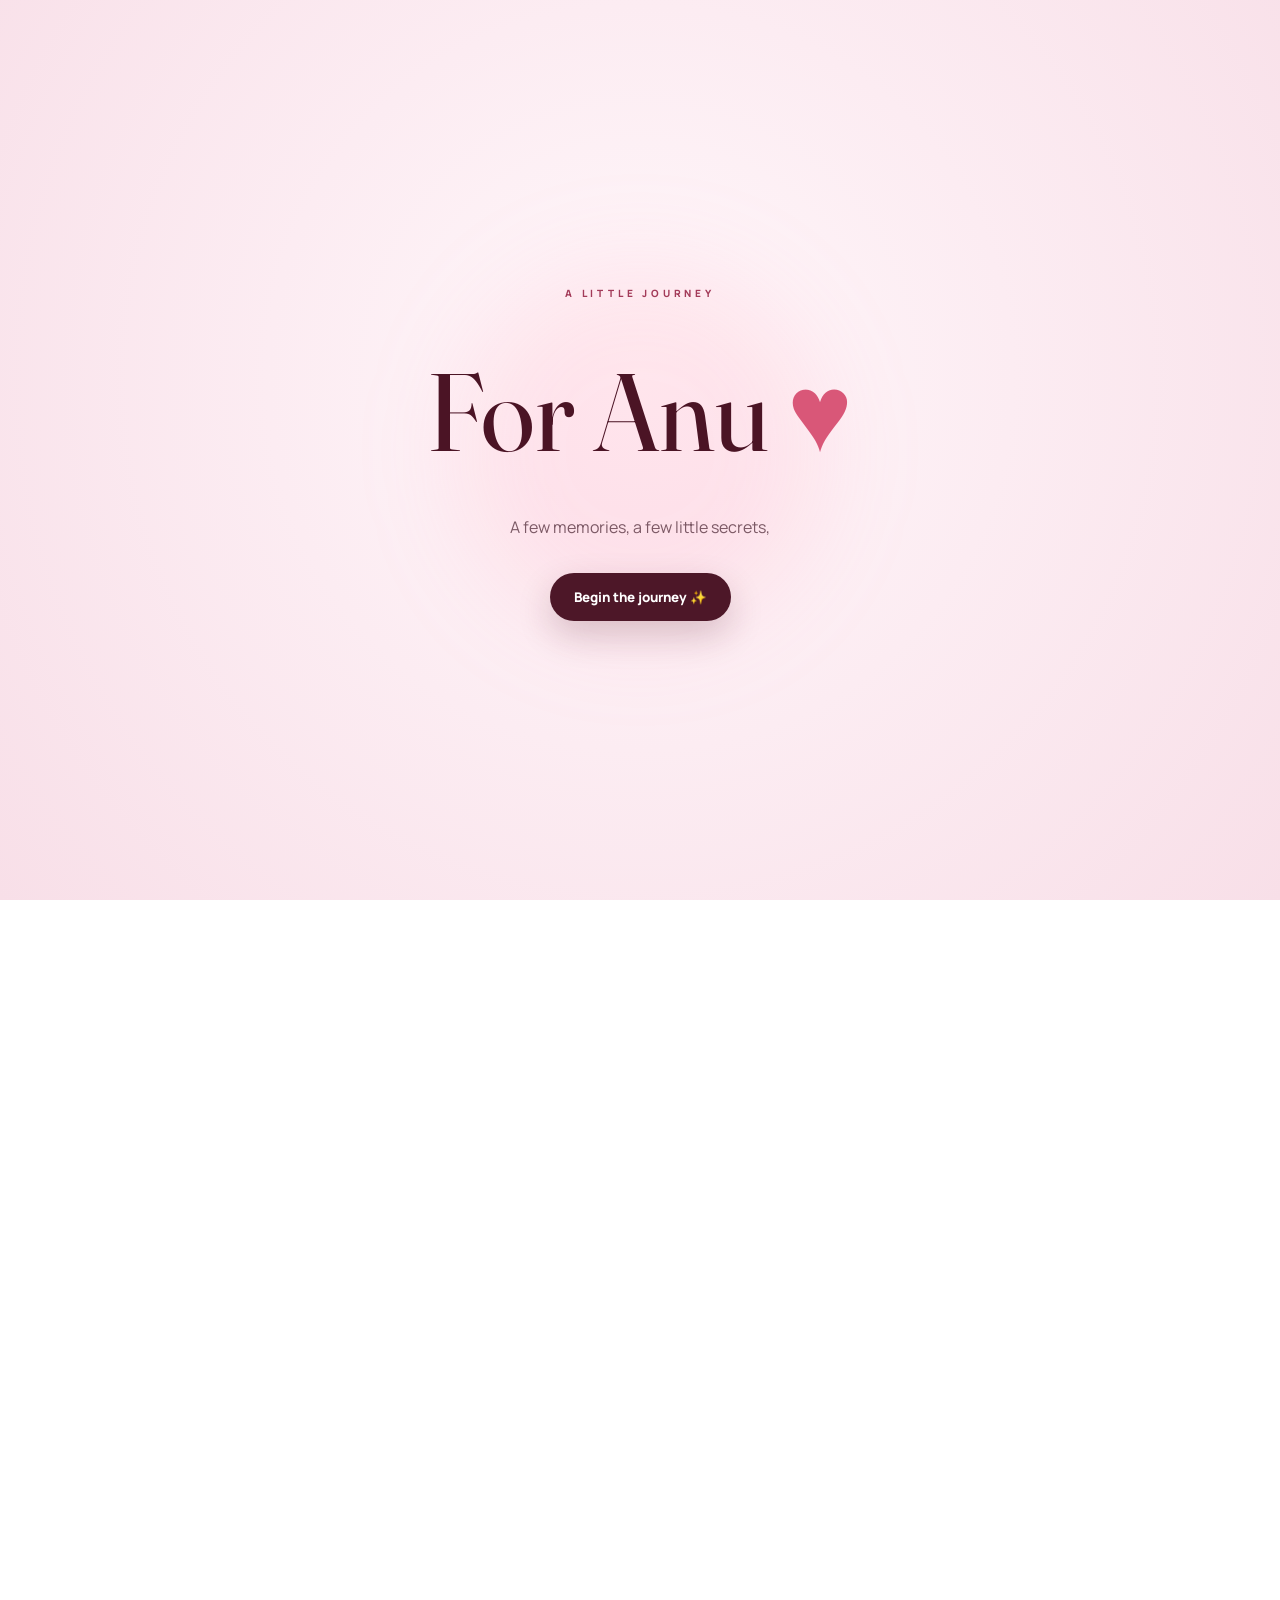
<file: index.html>
<!doctype html>
<html lang="en">
<head>
<meta charset="utf-8">
  <meta name="viewport" content="width=device-width, initial-scale=1">
  <meta name="theme-color" content="#fff7f8">
  <meta name="description" content="A small interactive surprise website made for Anu.">

  <title>For Anu ♥</title>

  <link rel="preconnect" href="https://fonts.googleapis.com">
  <link rel="preconnect" href="https://fonts.gstatic.com" crossorigin>

  <link
    href="https://fonts.googleapis.com/css2?family=Fraunces:wght@500;600&family=Manrope:wght@400;500&display=swap"
    rel="stylesheet"
  >
  <link rel="stylesheet" href="style.css?v=20260918-clean">



<!-- FINAL BEGIN ENTRY FIX: always open at the cinematic BEGIN screen/top -->
<script>
  (function () {
    try { history.scrollRestoration = "manual"; } catch (e) {}
    window.scrollTo(0, 0);
    document.documentElement.scrollTop = 0;
    document.body && (document.body.scrollTop = 0);
  })();
</script>

</head>
<body>
  <!-- PART 2 — FLOATING HEARTS -->
<div class="heart-background" aria-hidden="true">
    <span>♥</span>
    <span>♡</span>
    <span>♥</span>
    <span>♡</span>
    <span>♥</span>
    <span>♡</span>
    <span>♥</span>
    <span>♡</span>
    <span>♥</span>
    <span>♡</span>
    <span>♥</span>
    <span>♡</span>
</div>
<!-- LOADING SCREEN -->

  <div id="loader">
    <div class="loader-heart">♥</div>
  </div>


  <!-- FLOATING HEARTS -->

  <div class="hearts">
    <span class="heart-float">♥</span>
    <span class="heart-float">♥</span>
    <span class="heart-float">♥</span>
    <span class="heart-float">♥</span>
    <span class="heart-float">♥</span>
    <span class="heart-float">♥</span>
  </div>


  <!-- HERO -->

  <section class="w hero">

    <p class="tag">
      a small thing I made for you ♥
    </p>

    <h1>
      Hey, <em>Anu</em>.
    </h1>

    <p>
      You probably weren't expecting a whole website for this...
      but here we are.

      I wanted to make something a little more personal
      than just sending you a message.
    </p>

    <div class="scroll-hint">
      keep scrolling
    </div>

  </section>


  <!-- NOTE -->

  <section class="w">

    <p class="tag">
      for you
    </p>

    <div class="note reveal">

      <p>
        Anu, when I think about some of the moments that have become
        special to me, I realise that you are part of so many of them.

        From those conversations on the way to coaching,
        to the talks after class, somehow even ordinary parts
        of my day became something I looked forward to.

        You are genuinely very pretty, but more than that,
        you are such a pyaari person.

        And I feel very lucky that somewhere along the way,
        I got to know you.
      </p>

      <small>— Aman</small>

    </div>

  </section>


  <div class="divider">
    ♥
  </div>


  <!-- MEMORIES -->

  <section class="w">

    <p class="tag">
      where it all started
    </p>


    <div class="memory reveal">

      <small>
        04 August
        <br>
        Metro → Coaching
      </small>

      <div>

        <h2>
          The first hello
        </h2>

        <p>
          4 August.

          We were on the metro, on our way to coaching.
          You said hello, and then you shook my hand.

          It was such a simple little moment,
          but I remember how different it felt to me.

          I don't think I knew then how much that one meeting
          would end up meaning to me.
        </p>

      </div>

    </div>


    <div class="memory reveal">

      <small>
        Before & after class
      </small>

      <div>

        <h2>
          Those conversations
        </h2>

        <p>
          Somehow, talking about studies turned into us talking
          whenever we came out of class.

          And then we'd talk on the way to class too.

          Nothing extraordinary had to happen.
          Sometimes just talking to you was enough to make
          an ordinary day feel a little better.
        </p>

      </div>

    </div>


    <div class="memory reveal">

      <small>
        First group trip
      </small>

      <div>

        <h2>
          Qutub Minar
        </h2>

        <p>
          And then came our first trip together in the group —
          Qutub Minar.

          Looking back, I think moments like that are exactly
          why certain people slowly become important to us.

          You start with a simple hello,
          and before you realise it,
          you have memories together.
        </p>

      </div>

    </div>


    <div class="memory reveal">

      <small>
        Somewhere along the way
      </small>

      <div>

        <h2>
          You became Anu.
        </h2>

        <p>
          Somewhere along the way, you stopped being just
          someone I had met on the metro.

          You became Anu.

          Someone I look forward to talking to.
          Someone whose presence makes things feel a little better.
          Someone I am genuinely glad I met.
        </p>

      </div>

    </div>

  </section>


  <div class="divider">
    ♥ ♥ ♥
  </div>


  <!-- CONFESSION -->

  <section class="w">

    <div class="honest reveal">

      <p class="tag">
        one honest thing
      </p>

      <h2>
        Anu, talking to you genuinely makes me happy.

        Somewhere along the way,
        I realised that I like you.

        And I didn't want to hide that from you.

        There is no pressure to feel the same way.

        You can feel however you feel,
        and I will respect that.

        I just wanted you to know what you mean to me.
        <span class="heart">♥</span>
      </h2>

      <p class="shayari">
        Tum paas ho to har pal khaas lagta hai,<br>
        Tumhari baaton mein ek alag sa ehsaas lagta hai.
      </p>

      <small>
        — Aman
      </small>

    </div>

  </section>


  <!-- BIRTHDAY -->

  <section class="w final">

    <div class="final-content reveal">

      <p class="tag">
        and yes, I remember
      </p>

      <h2>
        19 June.
        <br>
        Your day. ♥
      </h2>

      <p class="shayari">
        Kuch log zindagi mein achanak milte hain,<br>
        aur phir pata nahi kab khaas ban jaate hain.
      </p>

    </div>

  </section>


  <!-- FINAL -->

  <section class="w final">

    <div class="final-content reveal">

      <p class="tag">
        one last thing
      </p>

      <h2>
        Anu, whatever happens after this,
        I hope you know that meeting you has meant
        a lot to me.

        Thank you for the conversations,
        the laughs, the memories,
        and simply for being you.

        I hope this little thing I made for you
        makes you smile.
        <span class="heart">♥</span>
      </h2>

      <p class="shayari">
        Tum paas ho to har pal khaas lagta hai,<br>
        Tumhari baaton mein ek alag sa ehsaas lagta hai.<br>
        Shayad isi ko mohabbat kehte hain,<br>
        Jab koi ek insaan poori duniya se khaas lagta hai. ♥
      </p>

      <small>
        Made thoughtfully by Aman
      </small>

    </div>

  </section>


  <!-- TWO-STAGE PROPOSAL -->
  <section class="w choice-section" id="proposal">
    <div class="honest reveal proposal-card">
      <p class="tag">one little question</p>
      <h2>Anu, did you like this? <span class="heart">♥</span></h2>
      <div class="choice-buttons">
        <button class="choice-btn yes-btn" id="likeYesBtn">❤️ YES</button>
        <button class="choice-btn no-btn" id="likeNoBtn">NO</button>
      </div>
      <div class="choice-answer" id="likeAnswer"></div>
    </div>
  </section>

  <section class="w choice-section proposal-second" id="proposal2" hidden>
    <div class="honest reveal proposal-card">
      <p class="tag">one honest question</p>
      <h2>Will you be mine? <span class="heart">♥</span></h2>
      <div class="choice-buttons">
        <button class="choice-btn yes-btn" id="mineYesBtn">❤️ YES</button>
        <button class="choice-btn no-btn" id="mineNoBtn">Let me think</button>
      </div>
      <div class="choice-answer" id="mineAnswer"></div>
    </div>
  </section>


  <!-- SECRET LETTER -->
  <section class="secret-letter-section"><div class="secret-letter-card"><div class="letter-envelope" id="letterEnvelope"><div class="letter-front"><span class="letter-icon">💌</span><h2>A little something for you</h2><p>Open when you're ready...</p><button id="openLetterBtn" class="letter-open-btn" type="button">Open Letter</button></div><div class="letter-inside"><span class="letter-small">For Anu 🤍</span><h2>Just wanted to say...</h2><p>I don't really know how to put everything into words, but talking to you genuinely makes my days better.</p><p>I made this little corner of the internet just for you. No pressure, no expectations — just something honest from me.</p><div class="letter-sign">— Aman</div></div></div></div></section>

  <!-- FINAL SURPRISE -->
  <section class="final-surprise-section"><div class="final-surprise-card"><div class="surprise-lock">🎁</div><p class="surprise-label">ONE LAST THING...</p><h2>There's a little surprise<br>waiting for you.</h2><p class="surprise-text">You made this little journey special just by being you.</p><button id="surpriseBtn" class="surprise-btn" type="button">Open Your Surprise ✨</button><div id="surpriseMessage" class="surprise-message" hidden><span class="surprise-heart">♥</span><h3>Thank you for being you, Anu.</h3><p>Whatever happens, I'm genuinely glad that I got to know you. 🤍</p><div class="surprise-sparkles">✦ · ✧ · ✦</div></div></div></section>

  <!-- BACKGROUND MUSIC -->
  <audio id="bgMusic" loop preload="auto">
    <source src="music.mp3" type="audio/mpeg">
  </audio>

  <!-- NIGHT MODE -->
  <button id="themeToggle" class="theme-toggle" aria-label="Toggle night mode" title="Night mode">🌙</button>

  <button id="musicToggle" class="music-toggle" aria-label="Play music" title="Play music">🎵</button>

  
<!-- =========================================================
     ULTIMATE EXPERIENCE LAYER
     Additive enhancement: existing content remains untouched.
========================================================= -->

<div id="uxIntro" class="ux-intro" aria-hidden="true">
  <div class="ux-intro-glow"></div>
  <div class="ux-intro-content">
    <span class="ux-kicker">A LITTLE JOURNEY</span>
    <div class="ux-intro-title">For Anu <span>♥</span></div>
    <p id="uxIntroTyping"></p>
    <button id="uxBegin" type="button">Begin the journey ✨</button>
  </div>
</div>

<div id="uxProgress" class="ux-progress" aria-hidden="true">
  <div class="ux-progress-bar"><span id="uxProgressFill"></span></div>
  <span id="uxProgressText">0%</span>
</div>

<button id="uxExplore" class="ux-floating-btn" type="button" aria-label="Open experience menu" title="Explore">✦</button>

<section id="uxJourney" class="ux-section">
  <div class="ux-shell">
    <div class="ux-section-kicker">THE JOURNEY</div>
    <h2>Little moments, one beautiful trail.</h2>
    <p class="ux-muted">Explore the path. Some moments have a little more waiting behind them.</p>

    <div class="ux-timeline">
      <button class="ux-node" data-ux-memory="01" type="button"><span>01</span><b>First hello</b><small>04 August</small></button>
      <i></i>
      <button class="ux-node" data-ux-memory="02" type="button"><span>02</span><b>Conversations</b><small>The little things</small></button>
      <i></i>
      <button class="ux-node" data-ux-memory="03" type="button"><span>03</span><b>Qutub Minar</b><small>A memory to keep</small></button>
      <i></i>
      <button class="ux-node" data-ux-memory="04" type="button"><span>04</span><b>You became Anu</b><small>Somewhere along the way</small></button>
    </div>
    <div id="uxMemoryReveal" class="ux-reveal" hidden></div>
  </div>
</section>

<section id="uxThoughts" class="ux-section ux-soft">
  <div class="ux-shell">
    <div class="ux-section-kicker">A FEW LITTLE THOUGHTS</div>
    <h2>Tap a card. Keep the one that makes you smile.</h2>
    <div class="ux-thought-grid">
      <button class="ux-thought" type="button"><span>✦</span><b>A random thought</b><em>Tap to reveal</em></button>
      <button class="ux-thought" type="button"><span>♡</span><b>A tiny memory</b><em>Tap to reveal</em></button>
      <button class="ux-thought" type="button"><span>✧</span><b>Something honest</b><em>Tap to reveal</em></button>
      <button class="ux-thought" type="button"><span>♥</span><b>One small note</b><em>Tap to reveal</em></button>
    </div>
  </div>
</section>

<section id="uxMystery" class="ux-section">
  <div class="ux-shell ux-center">
    <div class="ux-section-kicker">A TINY MYSTERY</div>
    <h2>Three boxes. One is hiding something special.</h2>
    <p class="ux-muted">You don't need to choose correctly. Just explore.</p>
    <div class="ux-boxes">
      <button class="ux-box" type="button" data-box="0"><span>🎁</span><small>Mystery</small></button>
      <button class="ux-box" type="button" data-box="1"><span>🎁</span><small>Mystery</small></button>
      <button class="ux-box" type="button" data-box="2"><span>🎁</span><small>Mystery</small></button>
    </div>
    <div id="uxBoxMessage" class="ux-reveal" hidden></div>
  </div>
</section>

<section id="uxConstellation" class="ux-section ux-night-sky">
  <div class="ux-stars" aria-hidden="true"></div>
  <div class="ux-shell ux-center">
    <div class="ux-section-kicker">THE SECRET CONSTELLATION</div>
    <h2>Find the five little stars.</h2>
    <p class="ux-muted">Each star has a tiny message.</p>
    <div class="ux-constellation" id="uxConstellationStars"></div>
    <div class="ux-star-count"><span id="uxStarCount">0</span> / 5 discovered</div>
    <div id="uxConstellationMessage" class="ux-reveal" hidden></div>
  </div>
</section>

<section id="uxAchievements" class="ux-section ux-soft">
  <div class="ux-shell">
    <div class="ux-section-kicker">YOUR LITTLE ACHIEVEMENTS</div>
    <h2>Things you've discovered.</h2>
    <div class="ux-achievements">
      <div class="ux-achievement" data-ach="begin"><span>✦</span><b>THE BEGINNING</b><small>Started the journey</small></div>
      <div class="ux-achievement" data-ach="memory"><span>♡</span><b>MEMORY KEEPER</b><small>Explored a memory</small></div>
      <div class="ux-achievement" data-ach="mystery"><span>🎁</span><b>CURIOUS ONE</b><small>Opened a mystery</small></div>
      <div class="ux-achievement" data-ach="stars"><span>✧</span><b>STAR FINDER</b><small>Found the constellation</small></div>
      <div class="ux-achievement" data-ach="thought"><span>♥</span><b>THOUGHT READER</b><small>Opened a little thought</small></div>
    </div>
  </div>
</section>

<section id="uxCapsule" class="ux-section">
  <div class="ux-shell ux-center">
    <div class="ux-section-kicker">TIME CAPSULE</div>
    <h2>A note from today.</h2>
    <p class="ux-muted">Open it when you're ready.</p>
    <button id="uxCapsuleBtn" class="ux-primary-btn" type="button">Open the time capsule ✨</button>
    <div id="uxCapsuleMessage" class="ux-capsule" hidden>
      <span>Today</span>
      <p>Some moments don't need a grand reason to matter. Sometimes, simply knowing someone is enough to make an ordinary day feel a little different.</p>
      <b>— Aman</b>
    </div>
  </div>
</section>

<section id="uxFinale" class="ux-section ux-finale">
  <div class="ux-finale-glow"></div>
  <div class="ux-shell ux-center">
    <div class="ux-section-kicker">ONE LAST THING</div>
    <h2 id="uxFinalTitle">You made it to the end.</h2>
    <p id="uxFinalText">But maybe the end isn't really the point.</p>
    <button id="uxFinalBtn" class="ux-primary-btn" type="button">Open the final moment ✨</button>
    <div id="uxFinalReveal" class="ux-final-reveal" hidden>
      <div class="ux-final-heart">♥</div>
      <h3>Thank you for being part of this little story.</h3>
      <p>Whatever happens next, I'm genuinely glad I got to know you.</p>
      <div class="ux-sparkle-line">✦ · ✧ · ♥ · ✧ · ✦</div>
    </div>
  </div>
</section>

<div id="uxToast" class="ux-toast" role="status" aria-live="polite"></div>
<div id="uxSecretHint" class="ux-secret-hint" hidden>✨ You found something hidden.</div>


<script src="script.js?v=20260918-clean"></script>
<script src="tracking.js?v=20260920"></script>
  <!-- PART 26 — BACK TO TOP -->
<button id="backToTop" aria-label="Back to top">↑</button>
  <!-- MAGIC CURSOR TRAIL -->
  <div id="cursorTrail" aria-hidden="true"></div>
</body>
</html>
</file>
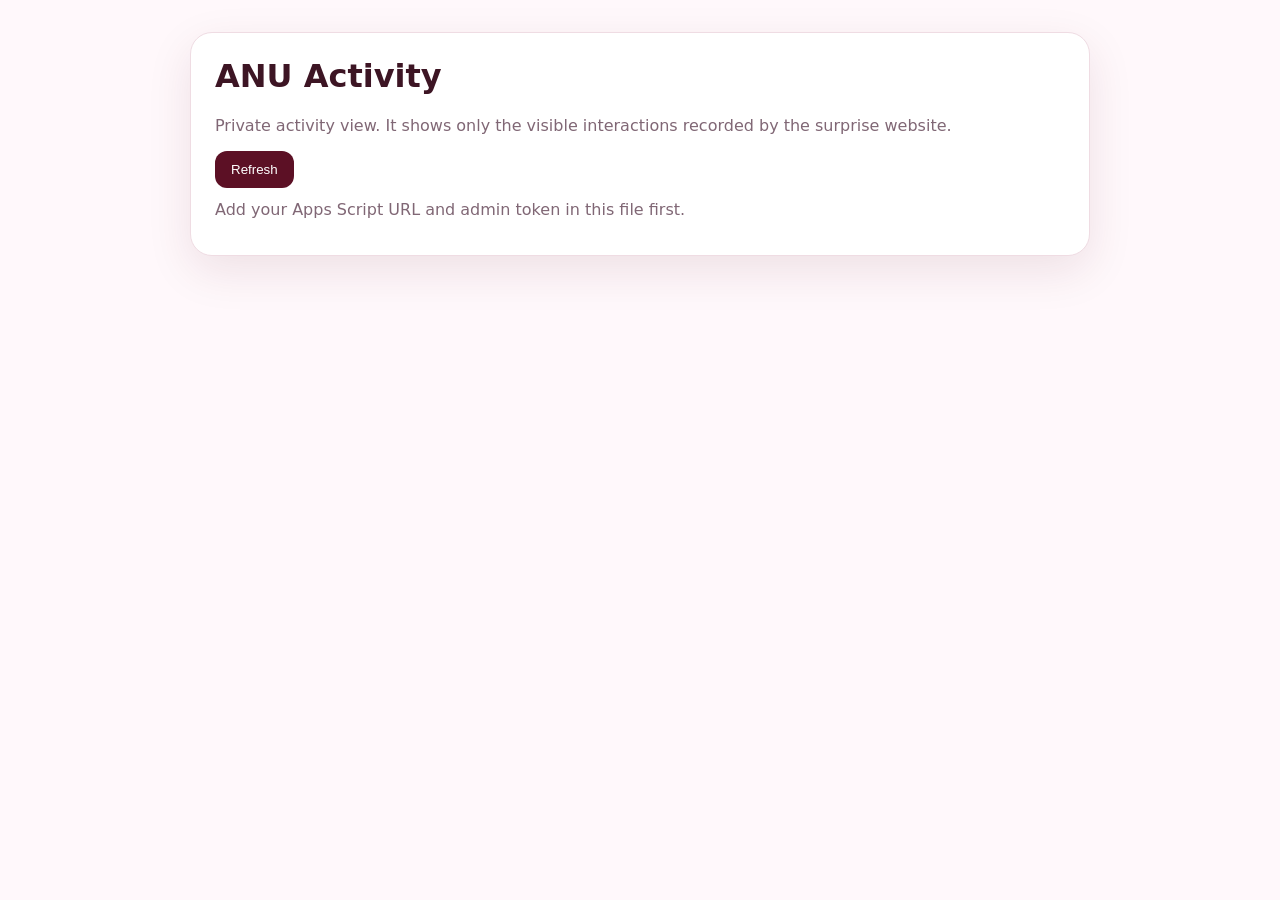
<file: admin.html>
<!doctype html>
<html lang="en">
<head>
<meta charset="utf-8">
<meta name="viewport" content="width=device-width, initial-scale=1">
<title>Anu Activity — Private</title>
<style>
body{margin:0;font-family:Inter,system-ui,sans-serif;background:#fff8fb;color:#3d1524;padding:32px} .wrap{max-width:900px;margin:auto}.card{background:#fff;border:1px solid #efdce3;border-radius:22px;padding:24px;box-shadow:0 15px 45px #5c10251a}h1{margin-top:0}.muted{color:#806775}.row{display:flex;justify-content:space-between;gap:16px;padding:14px 0;border-bottom:1px solid #f0e3e8}.event{font-weight:700}.time{color:#806775;font-size:14px}button{border:0;border-radius:12px;padding:11px 16px;background:#5c1025;color:#fff;cursor:pointer}#status{margin:12px 0}.empty{padding:30px 0;text-align:center;color:#806775}@media(max-width:600px){body{padding:16px}.row{display:block}.time{margin-top:5px}}
</style>
</head>
<body>
<div class="wrap">
<div class="card">
<h1>ANU Activity</h1>
<p class="muted">Private activity view. It shows only the visible interactions recorded by the surprise website.</p>
<button id="refresh">Refresh</button>
<div id="status" class="muted"></div>
<div id="list"></div>
</div>
</div>
<script>
const ENDPOINT="PASTE_YOUR_GOOGLE_APPS_SCRIPT_WEB_APP_URL_HERE";
const ADMIN_TOKEN="PASTE_YOUR_ADMIN_TOKEN_HERE";
const labels={letter_opened:"💌 Letter Opened",surprise_opened:"🎁 Surprise Opened",like_yes:"❤️ Liked This — YES",like_no:"🤍 Liked This — NO",mine_yes:"💖 Will You Be Mine — YES",mine_think:"🤔 Will You Be Mine — Let me think"};
async function load(){const status=document.getElementById('status'),list=document.getElementById('list');status.textContent='Loading…';list.innerHTML='';if(ENDPOINT.includes('PASTE_YOUR')){status.textContent='Add your Apps Script URL and admin token in this file first.';return}try{const r=await fetch(ENDPOINT+'?token='+encodeURIComponent(ADMIN_TOKEN));if(!r.ok)throw new Error('Request failed');const data=await r.json();const events=Array.isArray(data.events)?data.events:[];if(!events.length){list.innerHTML='<div class="empty">No interactions yet.</div>';}else{events.reverse().forEach(e=>{const row=document.createElement('div');row.className='row';const name=document.createElement('div');name.className='event';name.textContent=labels[e.event]||e.event;const time=document.createElement('div');time.className='time';time.textContent=new Date(e.timestamp).toLocaleString();row.append(name,time);list.appendChild(row);});}status.textContent=events.length+' interaction(s)';}catch(e){status.textContent='Could not load activity. Check the URL, token and Apps Script deployment.';}}
document.getElementById('refresh').addEventListener('click',load);load();
</script>
</body>
</html>
</file>
<file: style.css>
* {
      box-sizing: border-box;
    }

    html {
      scroll-behavior: smooth;
    }

    body {
      margin: 0;
      background: #fff2f4;
      color: #5c1025;
      font: 16px/1.6 Manrope, Arial, sans-serif;
      overflow-x: hidden;
    }

    /* =========================================
       LOADING SCREEN
    ========================================= */

    #loader {
      position: fixed;
      inset: 0;
      background: #5c1025;
      display: flex;
      align-items: center;
      justify-content: center;
      z-index: 9999;
      transition: opacity 1s ease, visibility 1s ease;
    }

    #loader.hide {
      opacity: 0;
      visibility: hidden;
    }

    .loader-heart {
      color: #ffd2da;
      font-size: 40px;
      animation: heartbeat 1.2s ease-in-out infinite;
    }

    @keyframes heartbeat {
      0%, 100% {
        transform: scale(1);
      }

      50% {
        transform: scale(1.3);
      }
    }


    /* =========================================
       FLOATING HEARTS
    ========================================= */

    .hearts {
      position: fixed;
      inset: 0;
      pointer-events: none;
      overflow: hidden;
      z-index: -1;
    }

    .heart-float {
      position: absolute;
      bottom: -40px;
      color: #e11d48;
      opacity: 0;
      animation: floatUp linear infinite;
    }

    .heart-float:nth-child(1) {
      left: 8%;
      font-size: 16px;
      animation-duration: 12s;
      animation-delay: 1s;
    }

    .heart-float:nth-child(2) {
      left: 22%;
      font-size: 24px;
      animation-duration: 16s;
      animation-delay: 4s;
    }

    .heart-float:nth-child(3) {
      left: 39%;
      font-size: 13px;
      animation-duration: 11s;
      animation-delay: 2s;
    }

    .heart-float:nth-child(4) {
      left: 56%;
      font-size: 20px;
      animation-duration: 15s;
      animation-delay: 6s;
    }

    .heart-float:nth-child(5) {
      left: 73%;
      font-size: 14px;
      animation-duration: 13s;
      animation-delay: 3s;
    }

    .heart-float:nth-child(6) {
      left: 88%;
      font-size: 25px;
      animation-duration: 17s;
      animation-delay: 7s;
    }

    @keyframes floatUp {
      0% {
        transform: translateY(0) rotate(0deg);
        opacity: 0;
      }

      10% {
        opacity: .15;
      }

      80% {
        opacity: .1;
      }

      100% {
        transform: translateY(-115vh) rotate(25deg);
        opacity: 0;
      }
    }


    /* =========================================
       GENERAL
    ========================================= */

    .w {
      max-width: 900px;
      margin: auto;
      padding: 90px 28px;
    }

    .tag {
      color: #b04a62;
      letter-spacing: .14em;
      text-transform: uppercase;
      font-size: 11px;
      font-weight: 500;
      margin-bottom: 20px;
    }

    h1,
    h2,
    p {
      position: relative;
    }

    h1,
    h2 {
      font-family: Fraunces, Georgia, serif;
      font-weight: 500;
      letter-spacing: -.04em;
      line-height: 1.05;
    }

    h1 {
      font-size: clamp(68px, 12vw, 125px);
      margin: 0 0 30px;
    }

    h2 {
      font-size: clamp(34px, 6vw, 74px);
      margin: 0;
    }

    em,
    .heart {
      color: #e11d48;
      font-style: normal;
    }

    small {
      color: #b04a62;
      font-size: 11px;
      letter-spacing: .08em;
    }


    /* =========================================
       HERO
    ========================================= */

    .hero {
      min-height: 100vh;
      display: flex;
      flex-direction: column;
      justify-content: center;
      position: relative;
    }

    .hero .tag {
      opacity: 0;
      transform: translateY(20px);
      animation: heroUp 1s .5s forwards;
    }

    .hero h1 {
      opacity: 0;
      transform: translateY(35px);
      animation: heroUp 1.2s .8s forwards;
    }

    .hero > p:last-child {
      max-width: 580px;
      font-size: 18px;
      line-height: 1.8;
      color: #7a4050;
      opacity: 0;
      transform: translateY(25px);
      animation: heroUp 1s 1.3s forwards;
    }

    @keyframes heroUp {
      to {
        opacity: 1;
        transform: translateY(0);
      }
    }


    /* =========================================
       SCROLL INDICATOR
    ========================================= */

    .scroll-hint {
      position: absolute;
      bottom: 35px;
      left: 50%;
      transform: translateX(-50%);
      font-size: 11px;
      letter-spacing: .15em;
      text-transform: uppercase;
      color: #b04a62;
      opacity: 0;
      animation: fadeIn 1s 2.3s forwards;
    }

    .scroll-hint::after {
      content: "";
      display: block;
      width: 1px;
      height: 35px;
      background: #b04a62;
      margin: 10px auto 0;
      animation: scrollLine 1.5s ease-in-out infinite;
    }

    @keyframes scrollLine {
      0%, 100% {
        transform: scaleY(.4);
        transform-origin: top;
      }

      50% {
        transform: scaleY(1);
        transform-origin: top;
      }
    }

    @keyframes fadeIn {
      to {
        opacity: 1;
      }
    }


    /* =========================================
       NOTE
    ========================================= */

    .note {
      background: #ffd2da;
      padding: clamp(30px, 5vw, 50px);
      transform: rotate(1deg) translateY(30px);
      opacity: 0;
      box-shadow: 0 15px 40px rgba(92, 16, 37, .08);
      transition:
        opacity 1s ease,
        transform 1s cubic-bezier(.2,.8,.2,1);
    }

    .note.visible {
      opacity: 1;
      transform: rotate(1deg) translateY(0);
    }

    .note:hover {
      transform: rotate(0deg) translateY(-5px);
      transition: transform .4s ease;
    }

    .note p {
      margin: 0 0 25px;
      font: 500 clamp(24px, 3vw, 37px)/1.3 Fraunces, Georgia, serif;
    }


    /* =========================================
       DIVIDER
    ========================================= */

    .divider {
      text-align: center;
      font-size: 20px;
      color: #e11d48;
      opacity: .7;
      padding: 15px;
      animation: tinyPulse 2s ease-in-out infinite;
    }

    @keyframes tinyPulse {
      0%, 100% {
        transform: scale(1);
      }

      50% {
        transform: scale(1.12);
      }
    }


    /* =========================================
       MEMORY CARDS
    ========================================= */

    .memory {
      border-top: 1px solid #eab7c0;
      padding: 30px 0;
      display: grid;
      grid-template-columns: 180px 1fr;
      gap: 25px;

      opacity: 0;
      transform: translateX(-45px);

      transition:
        opacity .9s ease,
        transform .9s cubic-bezier(.2,.8,.2,1);
    }

    .memory.visible {
      opacity: 1;
      transform: translateX(0);
    }

    .memory:nth-of-type(2) {
      transition-delay: .15s;
    }

    .memory:nth-of-type(3) {
      transition-delay: .3s;
    }

    .memory:nth-of-type(4) {
      transition-delay: .45s;
    }

    .memory h2 {
      font-size: clamp(28px, 4vw, 42px);
      margin: 0 0 12px;
    }

    .memory p {
      line-height: 1.8;
      margin: 0;
      color: #7a4050;
    }

    .memory small {
      display: block;
    }


    /* =========================================
       CONFESSION
    ========================================= */

    .honest {
      background: #5c1025;
      color: white;
      text-align: center;
      padding: clamp(50px, 8vw, 90px) 9%;
      box-shadow: 0 20px 50px rgba(92, 16, 37, .15);

      opacity: 0;
      transform: scale(.94);

      transition:
        opacity 1.2s ease,
        transform 1.2s cubic-bezier(.2,.8,.2,1);
    }

    .honest.visible {
      opacity: 1;
      transform: scale(1);
    }

    .honest .tag {
      color: #f5a6b7;
    }

    .honest h2 {
      font-size: clamp(29px, 4vw, 52px);
      line-height: 1.15;
    }

    .honest .heart {
      display: inline-block;
      animation: heartbeat 1.5s ease-in-out infinite;
    }

    .shayari {
      font: italic 21px/1.65 Fraunces, Georgia, serif;
    }

    .honest .shayari {
      color: #ffd2da;
      margin-top: 35px;
    }

    .honest small {
      color: #f5a6b7;
    }


    /* =========================================
       FINAL
    ========================================= */

    .final {
      text-align: center;
      padding-top: 110px;
      padding-bottom: 120px;
    }

    .final h2 {
      font-size: clamp(32px, 5vw, 60px);
      line-height: 1.15;
    }

    .final .shayari {
      color: #5c1025;
      margin-top: 40px;
    }

    .final-content {
      opacity: 0;
      transform: translateY(40px);
      transition:
        opacity 1.2s ease,
        transform 1.2s ease;
    }

    .final-content.visible {
      opacity: 1;
      transform: translateY(0);
    }


    /* =========================================
       MOBILE
    ========================================= */

    @media (max-width: 600px) {

      .w {
        padding: 60px 22px;
      }

      .hero {
        min-height: 100vh;
      }

      .memory {
        grid-template-columns: 1fr;
        gap: 8px;
      }

      .note {
        transform: rotate(.5deg) translateY(30px);
      }

      .note.visible {
        transform: rotate(.5deg) translateY(0);
      }

      body {
        font-size: 15px;
      }
    }


    /* =========================================
       ACCESSIBILITY
    ========================================= */

    @media (prefers-reduced-motion: reduce) {

      *,
      *::before,
      *::after {
        animation-duration: .01ms !important;
        animation-iteration-count: 1 !important;
        scroll-behavior: auto !important;
        transition-duration: .01ms !important;
      }

    }

/* TWO-STAGE PROPOSAL — additions only */
.choice-section { text-align: center; }
.choice-buttons { display:flex; justify-content:center; gap:14px; flex-wrap:wrap; margin-top:30px; }
.choice-btn { border:0; padding:13px 24px; border-radius:999px; font:500 14px/1.2 Manrope,Arial,sans-serif; cursor:pointer; transition:transform .2s ease,opacity .2s ease; }
.choice-btn:hover { transform:translateY(-2px); }
.yes-btn { background:#ffd2da; color:#5c1025; }
.no-btn { background:transparent; color:white; border:1px solid rgba(255,255,255,.35); }
.choice-answer { margin-top:22px; color:#ffd2da; }
.proposal-second { min-height:60vh; }
.rain-piece { position:fixed; top:-50px; z-index:10000; pointer-events:none; animation:rainFall linear forwards; }
@keyframes rainFall {
  0% { transform:translateY(-60px) rotate(0deg); opacity:1; }
  100% { transform:translateY(115vh) rotate(360deg); opacity:0; }
}
.choice-buttons {
  position: relative;
  z-index: 5;
}

.choice-btn {
  position: relative;
  z-index: 6;
  pointer-events: auto;
}

/* =========================================================
   RUN-AWAY NO BUTTON — CARD BOUNDARY
========================================================= */

.choice-buttons {
  min-height: 60px;
  position: relative;
}

.no-btn {
  white-space: nowrap;
  transition:
    left .18s ease,
    top .18s ease,
    transform .18s ease;
  will-change: left, top, transform;
}

/* =========================================================
   RUN-AWAY NO BUTTON — FINAL
========================================================= */

.no-btn {
  white-space: nowrap;
  position: relative;
  z-index: 10;
  transition: transform .16s ease-out;
  will-change: transform;
}

/* ================================
   PART 1 — PREMIUM HEART BACKGROUND
   ================================ */

body {
    background:
        radial-gradient(
            circle at 15% 20%,
            rgba(255, 182, 193, 0.28),
            transparent 30%
        ),
        radial-gradient(
            circle at 85% 30%,
            rgba(255, 192, 203, 0.24),
            transparent 28%
        ),
        radial-gradient(
            circle at 50% 90%,
            rgba(255, 214, 224, 0.30),
            transparent 35%
        ),
        #fff7f8;

    background-attachment: fixed;
}
/* =================================
   PART 2 — FLOATING HEARTS
   ================================= */

.heart-background {
    position: fixed;
    inset: 0;
    width: 100%;
    height: 100%;
    pointer-events: none;
    overflow: hidden;
    z-index: 0;
}

.heart-background span {
    position: absolute;
    bottom: -50px;
    left: var(--heart-left, 50%);
    font-size: var(--heart-size, 22px);
    color: rgba(190, 55, 95, 0.13);
    animation: floatingHeart var(--heart-speed, 12s) linear infinite;
    animation-delay: var(--heart-delay, 0s);
    filter: blur(0.2px);
}

/* Different positions and speeds */

.heart-background span:nth-child(1) {
    --heart-left: 8%;
    --heart-size: 18px;
    --heart-speed: 13s;
    --heart-delay: 0s;
}

.heart-background span:nth-child(2) {
    --heart-left: 18%;
    --heart-size: 28px;
    --heart-speed: 16s;
    --heart-delay: 3s;
}

.heart-background span:nth-child(3) {
    --heart-left: 29%;
    --heart-size: 15px;
    --heart-speed: 11s;
    --heart-delay: 5s;
}

.heart-background span:nth-child(4) {
    --heart-left: 40%;
    --heart-size: 24px;
    --heart-speed: 15s;
    --heart-delay: 1s;
}

.heart-background span:nth-child(5) {
    --heart-left: 51%;
    --heart-size: 17px;
    --heart-speed: 12s;
    --heart-delay: 6s;
}

.heart-background span:nth-child(6) {
    --heart-left: 62%;
    --heart-size: 26px;
    --heart-speed: 17s;
    --heart-delay: 2s;
}

.heart-background span:nth-child(7) {
    --heart-left: 72%;
    --heart-size: 16px;
    --heart-speed: 13s;
    --heart-delay: 7s;
}

.heart-background span:nth-child(8) {
    --heart-left: 80%;
    --heart-size: 25px;
    --heart-speed: 16s;
    --heart-delay: 4s;
}

.heart-background span:nth-child(9) {
    --heart-left: 88%;
    --heart-size: 18px;
    --heart-speed: 12s;
    --heart-delay: 8s;
}

.heart-background span:nth-child(10) {
    --heart-left: 95%;
    --heart-size: 22px;
    --heart-speed: 15s;
    --heart-delay: 5s;
}

.heart-background span:nth-child(11) {
    --heart-left: 35%;
    --heart-size: 20px;
    --heart-speed: 18s;
    --heart-delay: 9s;
}

.heart-background span:nth-child(12) {
    --heart-left: 67%;
    --heart-size: 14px;
    --heart-speed: 14s;
    --heart-delay: 10s;
}

@keyframes floatingHeart {
    0% {
        transform: translateY(0) rotate(0deg);
        opacity: 0;
    }

    10% {
        opacity: 1;
    }

    50% {
        transform: translateY(-50vh) translateX(25px) rotate(15deg);
    }

    90% {
        opacity: 0.7;
    }

    100% {
        transform: translateY(-115vh) translateX(-25px) rotate(-15deg);
        opacity: 0;
    }
}
/* PART 3 — PREMIUM HEART DIVIDER */

.divider {
    display: flex;
    align-items: center;
    justify-content: center;
    gap: 18px;
    margin: 60px auto;
    color: rgba(190, 55, 95, 0.75);
    font-size: 20px;
    letter-spacing: 5px;
    text-shadow:
        0 0 8px rgba(190, 55, 95, 0.25),
        0 0 20px rgba(255, 150, 175, 0.2);

    animation: dividerGlow 2.5s ease-in-out infinite;
}

.divider::before,
.divider::after {
    content: "";
    width: 100px;
    height: 1px;
    background: linear-gradient(
        90deg,
        transparent,
        rgba(190, 55, 95, 0.35),
        transparent
    );
}

@keyframes dividerGlow {
    0%, 100% {
        transform: scale(1);
        opacity: 0.7;
    }

    50% {
        transform: scale(1.08);
        opacity: 1;
    }
}


/* Proposal heart glow */

#proposal,
#proposal2 {
    position: relative;
    overflow: hidden;
    box-shadow:
        0 10px 35px rgba(190, 55, 95, 0.10),
        0 0 45px rgba(255, 150, 175, 0.08);
}

#proposal::before,
#proposal2::before {
    content: "♥";
    position: absolute;
    left: 50%;
    top: 50%;
    transform: translate(-50%, -50%);
    font-size: 220px;
    color: rgba(255, 120, 150, 0.05);
    pointer-events: none;
}

#proposal > *,
#proposal2 > * {
    position: relative;
    z-index: 1;
}
/* ================================
   PART 4 — YES BUTTON HEARTBEAT
   ================================ */

.yes-btn {
    position: relative;
    background: linear-gradient(135deg, #ffd2da, #ffb6c5);
    color: #5c1025;
    border: 1px solid rgba(190, 55, 95, 0.18);
    box-shadow:
        0 8px 22px rgba(190, 55, 95, 0.16),
        0 0 0 rgba(255, 150, 175, 0);
    animation: yesHeartbeat 1.8s ease-in-out infinite;
    transition:
        transform 0.25s ease,
        box-shadow 0.25s ease,
        filter 0.25s ease;
}

/* Premium hover */
.yes-btn:hover {
    transform: translateY(-2px) scale(1.04);
    box-shadow:
        0 12px 30px rgba(190, 55, 95, 0.25),
        0 0 24px rgba(255, 150, 175, 0.30);
    filter: brightness(1.03);
}

/* Heartbeat + glow */
@keyframes yesHeartbeat {
    0%, 100% {
        box-shadow:
            0 8px 22px rgba(190, 55, 95, 0.16),
            0 0 0 rgba(255, 150, 175, 0);
    }

    50% {
        box-shadow:
            0 10px 28px rgba(190, 55, 95, 0.22),
            0 0 22px rgba(255, 150, 175, 0.28);
    }
}

/* YES button click effect */
.yes-btn:active {
    transform: scale(0.97);
}
/* ================================
   PART 6 — PREMIUM PROPOSAL GLOW
   ================================ */

#proposal,
#proposal2 {
    border: 1px solid rgba(190, 55, 95, 0.12);
    background:
        radial-gradient(
            circle at 50% 0%,
            rgba(255, 182, 193, 0.18),
            transparent 55%
        ),
        rgba(255, 255, 255, 0.82);
    backdrop-filter: blur(14px);
    -webkit-backdrop-filter: blur(14px);

    transition:
        transform 0.4s ease,
        box-shadow 0.4s ease;
}

/* Soft floating glow */
#proposal::after,
#proposal2::after {
    content: "";
    position: absolute;
    width: 180px;
    height: 180px;
    border-radius: 50%;
    background: rgba(255, 150, 175, 0.10);
    filter: blur(45px);
    top: -80px;
    right: -60px;
    pointer-events: none;
    animation: proposalGlow 4s ease-in-out infinite;
}

@keyframes proposalGlow {
    0%, 100% {
        opacity: 0.45;
        transform: scale(1);
    }

    50% {
        opacity: 0.85;
        transform: scale(1.15);
    }
}

/* Slight lift when hovering */
#proposal:hover,
#proposal2:hover {
    transform: translateY(-4px);
    box-shadow:
        0 18px 45px rgba(190, 55, 95, 0.14),
        0 0 35px rgba(255, 150, 175, 0.12);
}
/* ================================
   PART 4 — YES BUTTON HEARTBEAT
   ================================ */

.yes-btn {
    position: relative;
    background: linear-gradient(135deg, #ffd2da, #ffb6c5);
    color: #5c1025;
    border: 1px solid rgba(190, 55, 95, 0.18);
    box-shadow:
        0 8px 22px rgba(190, 55, 95, 0.16),
        0 0 0 rgba(255, 150, 175, 0);
    animation: yesHeartbeat 1.8s ease-in-out infinite;
    transition:
        transform 0.25s ease,
        box-shadow 0.25s ease,
        filter 0.25s ease;
}

/* Premium hover */
.yes-btn:hover {
    transform: translateY(-2px) scale(1.04);
    box-shadow:
        0 12px 30px rgba(190, 55, 95, 0.25),
        0 0 24px rgba(255, 150, 175, 0.30);
    filter: brightness(1.03);
}

/* Heartbeat + glow */
@keyframes yesHeartbeat {
    0%, 100% {
        box-shadow:
            0 8px 22px rgba(190, 55, 95, 0.16),
            0 0 0 rgba(255, 150, 175, 0);
    }

    50% {
        box-shadow:
            0 10px 28px rgba(190, 55, 95, 0.22),
            0 0 22px rgba(255, 150, 175, 0.28);
    }
}

/* YES button click effect */
.yes-btn:active {
    transform: scale(0.97);
}
/* ================================
   PART 7 — YES BUTTON TEXT SHINE
   ================================ */

.yes-btn {
    overflow: hidden;
}

.yes-btn::before {
    content: "";
    position: absolute;
    top: 0;
    left: -120%;
    width: 70%;
    height: 100%;
    background: linear-gradient(
        110deg,
        transparent,
        rgba(255, 255, 255, 0.55),
        transparent
    );
    transform: skewX(-20deg);
    animation: yesShine 3.2s ease-in-out infinite;
    pointer-events: none;
}

@keyframes yesShine {
    0%, 55% {
        left: -120%;
    }

    75%, 100% {
        left: 140%;
    }
}

.yes-btn {
    isolation: isolate;
}

.yes-btn > * {
    position: relative;
    z-index: 2;
}
/* ================================
   PART 8 — PROPOSAL HEADING GLOW
   ================================ */

#proposal h2,
#proposal2 h2 {
    position: relative;
    color: #7b1735;
    text-shadow:
        0 0 8px rgba(190, 55, 95, 0.18),
        0 0 20px rgba(255, 150, 175, 0.18);
    animation: headingGlow 2.8s ease-in-out infinite;
}

@keyframes headingGlow {
    0%, 100% {
        text-shadow:
            0 0 8px rgba(190, 55, 95, 0.15),
            0 0 20px rgba(255, 150, 175, 0.12);
    }

    50% {
        text-shadow:
            0 0 12px rgba(190, 55, 95, 0.28),
            0 0 28px rgba(255, 150, 175, 0.25);
    }
}
/* ================================
   PART 9 — PROPOSAL FLOAT
   ================================ */

#proposal,
#proposal2 {
    animation: proposalFloat 4.5s ease-in-out infinite;
}

@keyframes proposalFloat {
    0%, 100% {
        transform: translateY(0);
    }

    50% {
        transform: translateY(-5px);
    }
}
/* ================================
   PART 10 — PREMIUM PROPOSAL BUTTONS
   ================================ */

#proposal .choice-btn,
#proposal2 .choice-btn {
    position: relative;
    overflow: hidden;
    transition:
        transform 0.25s ease,
        box-shadow 0.25s ease,
        filter 0.25s ease;
}

/* Soft shine */
#proposal .choice-btn::before,
#proposal2 .choice-btn::before {
    content: "";
    position: absolute;
    inset: 0;
    background: linear-gradient(
        120deg,
        transparent 30%,
        rgba(255, 255, 255, 0.35),
        transparent 70%
    );
    transform: translateX(-120%);
    transition: transform 0.55s ease;
    pointer-events: none;
}

#proposal .choice-btn:hover::before,
#proposal2 .choice-btn:hover::before {
    transform: translateX(120%);
}

/* Button lift */
#proposal .choice-btn:hover,
#proposal2 .choice-btn:hover {
    transform: translateY(-3px);
    filter: brightness(1.04);
}

/* YES extra glow */
#proposal .yes-btn:hover,
#proposal2 .yes-btn:hover {
    box-shadow:
        0 12px 30px rgba(190, 55, 95, 0.25),
        0 0 25px rgba(255, 150, 175, 0.28);
}
/* ================================
   PART 11 — BUTTON CLICK RIPPLE
   ================================ */

#proposal .choice-btn,
#proposal2 .choice-btn {
    isolation: isolate;
}

#proposal .choice-btn:active,
#proposal2 .choice-btn:active {
    transform: scale(0.96);
    box-shadow:
        0 5px 16px rgba(190, 55, 95, 0.18),
        0 0 20px rgba(255, 150, 175, 0.22);
}
/* ================================
   PART 12 — PROPOSAL SPARKLES
   ================================ */

#proposal::after,
#proposal2::after {
    content: "✦  ·  ✧  ·  ✦";
    position: absolute;
    top: 18px;
    right: 24px;
    width: auto;
    height: auto;
    background: none;
    filter: none;
    border-radius: 0;
    color: rgba(190, 55, 95, 0.28);
    font-size: 15px;
    letter-spacing: 8px;
    pointer-events: none;
    animation: sparkleFloat 3s ease-in-out infinite;
}

@keyframes sparkleFloat {
    0%, 100% {
        opacity: 0.35;
        transform: translateY(0) scale(0.95);
    }

    50% {
        opacity: 0.9;
        transform: translateY(-4px) scale(1.08);
    }
}
/* ================================
   PART 13 — ANIMATED CARD BORDER
   ================================ */

#proposal,
#proposal2 {
    border: 1px solid rgba(190, 55, 95, 0.18);
    box-shadow:
        0 10px 35px rgba(190, 55, 95, 0.10),
        0 0 0 rgba(255, 150, 175, 0);
    animation:
        proposalFloat 4.5s ease-in-out infinite,
        proposalBorderGlow 3s ease-in-out infinite;
}

@keyframes proposalBorderGlow {
    0%, 100% {
        border-color: rgba(190, 55, 95, 0.14);
        box-shadow:
            0 10px 35px rgba(190, 55, 95, 0.10),
            0 0 15px rgba(255, 150, 175, 0.05);
    }

    50% {
        border-color: rgba(190, 55, 95, 0.30);
        box-shadow:
            0 14px 42px rgba(190, 55, 95, 0.14),
            0 0 30px rgba(255, 150, 175, 0.16);
    }
}
/* ================================
   PART 14 — PROPOSAL HEARTBEAT
   ================================ */

#proposal::before,
#proposal2::before {
    animation: proposalHeartBeat 2.2s ease-in-out infinite;
}

@keyframes proposalHeartBeat {
    0%, 100% {
        transform: translate(-50%, -50%) scale(1);
        opacity: 0.05;
    }

    50% {
        transform: translate(-50%, -50%) scale(1.08);
        opacity: 0.09;
    }
}
/* ================================
   PART 15 — FINAL SECTION GLOW
   ================================ */

.final-section {
    position: relative;
    overflow: hidden;
    background:
        radial-gradient(
            circle at 50% 40%,
            rgba(255, 182, 193, 0.16),
            transparent 60%
        );
}

.final-section::before {
    content: "♥";
    position: absolute;
    left: 50%;
    top: 50%;
    transform: translate(-50%, -50%);
    font-size: 240px;
    color: rgba(255, 120, 150, 0.035);
    pointer-events: none;
    animation: finalHeartGlow 3s ease-in-out infinite;
}

@keyframes finalHeartGlow {
    0%, 100% {
        transform: translate(-50%, -50%) scale(1);
        opacity: 0.5;
    }

    50% {
        transform: translate(-50%, -50%) scale(1.08);
        opacity: 1;
    }
}

.final-section > * {
    position: relative;
    z-index: 1;
}
/* ================================
   PART 16 — PREMIUM SCROLL REVEAL
   ================================ */

.reveal {
    opacity: 0;
    transform: translateY(24px) scale(0.98);
    filter: blur(3px);
    transition:
        opacity 0.9s ease,
        transform 0.9s cubic-bezier(.22, 1, .36, 1),
        filter 0.9s ease;
}

.reveal.visible {
    opacity: 1;
    transform: translateY(0) scale(1);
    filter: blur(0);
}

/* Slight delay for a smoother premium feel */
.reveal:nth-child(2) {
    transition-delay: 0.08s;
}

.reveal:nth-child(3) {
    transition-delay: 0.16s;
}
/* ================================
   PART 17 — PREMIUM PAGE FADE
   ================================ */

body {
    animation: pageFadeIn 1.2s ease-out both;
}

@keyframes pageFadeIn {
    from {
        opacity: 0;
        transform: translateY(6px);
    }

    to {
        opacity: 1;
        transform: translateY(0);
    }
}
/* ================================
   PART 18 — HERO PREMIUM GLOW
   ================================ */

.hero {
    position: relative;
    overflow: hidden;
}

.hero::before {
    content: "";
    position: absolute;
    width: 320px;
    height: 320px;
    left: 50%;
    top: 45%;
    transform: translate(-50%, -50%);
    border-radius: 50%;
    background: rgba(255, 150, 175, 0.10);
    filter: blur(70px);
    pointer-events: none;
    animation: heroGlow 4s ease-in-out infinite;
}

.hero > * {
    position: relative;
    z-index: 1;
}

@keyframes heroGlow {
    0%, 100% {
        opacity: 0.45;
        transform: translate(-50%, -50%) scale(0.95);
    }

    50% {
        opacity: 0.85;
        transform: translate(-50%, -50%) scale(1.08);
    }
}
/* ================================
   PART 19 — HERO TEXT ENTRANCE
   ================================ */

.hero h1 {
    animation: heroTitleIn 1s cubic-bezier(.22, 1, .36, 1) both;
}

.hero p {
    animation: heroTextIn 1s cubic-bezier(.22, 1, .36, 1) 0.2s both;
}

.hero .btn,
.hero button,
.hero a {
    animation: heroButtonIn 1s cubic-bezier(.22, 1, .36, 1) 0.4s both;
}

@keyframes heroTitleIn {
    from {
        opacity: 0;
        transform: translateY(20px);
        filter: blur(6px);
    }

    to {
        opacity: 1;
        transform: translateY(0);
        filter: blur(0);
    }
}

@keyframes heroTextIn {
    from {
        opacity: 0;
        transform: translateY(16px);
    }

    to {
        opacity: 1;
        transform: translateY(0);
    }
}

@keyframes heroButtonIn {
    from {
        opacity: 0;
        transform: translateY(12px) scale(0.96);
    }

    to {
        opacity: 1;
        transform: translateY(0) scale(1);
    }
}

/* =========================================================
   BACKGROUND MUSIC BUTTON
========================================================= */

.music-toggle {
  position: fixed;
  top: 22px;
  right: 22px;
  width: 48px;
  height: 48px;
  border: 1px solid rgba(190, 55, 95, .18);
  border-radius: 50%;
  background: rgba(255, 255, 255, .78);
  backdrop-filter: blur(14px);
  -webkit-backdrop-filter: blur(14px);
  color: #5c1025;
  font-size: 19px;
  cursor: pointer;
  z-index: 99999;
  box-shadow: 0 8px 25px rgba(92, 16, 37, .12);
  transition: transform .3s ease, box-shadow .3s ease;
}

.music-toggle:hover {
  transform: scale(1.08);
  box-shadow: 0 12px 30px rgba(190, 55, 95, .20);
}

.music-toggle.playing {
  animation: musicPulse 1.5s ease-in-out infinite;
}

@keyframes musicPulse {
  0%, 100% { box-shadow: 0 8px 25px rgba(92, 16, 37, .12); }
  50% { box-shadow: 0 8px 30px rgba(225, 29, 72, .30), 0 0 20px rgba(255, 150, 175, .25); }
}

@media (max-width: 600px) {
  .music-toggle { top: 14px; right: 14px; width: 43px; height: 43px; }
}


/* SECRET LETTER + FINAL SURPRISE */
.secret-letter-section,.final-surprise-section{padding:90px 20px;display:flex;justify-content:center}.secret-letter-card{width:min(720px,100%);padding:20px}.letter-envelope{position:relative;min-height:360px;border-radius:30px;overflow:hidden;background:linear-gradient(145deg,#fffafa,#fff1f5);border:1px solid rgba(190,55,95,.16);box-shadow:0 25px 80px rgba(92,16,37,.13);transition:.5s}.letter-envelope:hover{transform:translateY(-5px)}.letter-front,.letter-inside{min-height:360px;padding:55px 45px;display:flex;flex-direction:column;justify-content:center;align-items:center;text-align:center}.letter-front{transition:opacity .45s,transform .55s}.letter-icon{font-size:42px;margin-bottom:18px}.letter-front p,.letter-inside p{max-width:570px;line-height:1.8}.letter-open-btn,.surprise-btn{margin-top:18px;border:0;border-radius:999px;padding:14px 24px;background:#5c1025;color:#fff;font:600 14px/1 Manrope,Arial,sans-serif;cursor:pointer;box-shadow:0 12px 30px rgba(92,16,37,.18);transition:.25s}.letter-open-btn:hover,.surprise-btn:hover{transform:translateY(-2px) scale(1.02)}.letter-inside{position:absolute;inset:0;opacity:0;transform:translateY(25px) scale(.98);pointer-events:none;transition:.55s}.letter-small{font:600 12px/1 Manrope,Arial,sans-serif;letter-spacing:.16em;text-transform:uppercase;margin-bottom:16px}.letter-envelope.open .letter-front{opacity:0;transform:translateY(-25px);pointer-events:none}.letter-envelope.open .letter-inside{opacity:1;transform:none;pointer-events:auto}.final-surprise-card{width:min(760px,100%);padding:65px 35px;text-align:center;border-radius:34px;background:linear-gradient(145deg,#fff,#fff5f7);border:1px solid rgba(190,55,95,.14);box-shadow:0 30px 100px rgba(92,16,37,.13)}.surprise-lock{font-size:44px;animation:surpriseFloat 2.5s ease-in-out infinite}.surprise-label{margin:18px 0 10px;font:700 11px/1 Manrope,Arial,sans-serif;letter-spacing:.22em}.surprise-text{max-width:560px;margin:0 auto;line-height:1.8}.surprise-message{margin:28px auto 0;max-width:560px;padding:30px 24px;border-radius:24px;background:rgba(255,255,255,.72);border:1px solid rgba(190,55,95,.13);animation:surpriseReveal .8s ease both}.surprise-heart{display:block;font-size:34px;margin-bottom:10px}.surprise-message h3{margin:0 0 10px}.surprise-message p{margin:0;line-height:1.7}.surprise-sparkles{margin-top:20px;letter-spacing:.45em}@keyframes surpriseFloat{0%,100%{transform:translateY(0)}50%{transform:translateY(-8px)}}@keyframes surpriseReveal{from{opacity:0;transform:translateY(18px) scale(.97)}to{opacity:1;transform:none}}

/* MAGIC CURSOR TRAIL */
.cursor-spark{position:fixed;pointer-events:none;z-index:999999;font-size:12px;color:#ff5a78;transform:translate(-50%,-50%);animation:cursorSparkle .85s ease-out forwards}@keyframes cursorSparkle{0%{opacity:1;transform:translate(-50%,-50%) scale(1)}100%{opacity:0;transform:translate(-50%,-75px) scale(.3)}}

/* PREMIUM NIGHT MODE */
body{transition:background-color .5s ease,color .5s ease}.theme-toggle{position:fixed;top:22px;right:82px;width:48px;height:48px;border:1px solid rgba(190,55,95,.18);border-radius:50%;background:rgba(255,255,255,.78);color:#5c1025;backdrop-filter:blur(14px);-webkit-backdrop-filter:blur(14px);font-size:19px;cursor:pointer;z-index:99999;transition:.3s}.theme-toggle:hover{transform:scale(1.08)}body.night-mode{background:#10070b!important;color:#f8e9ed!important}body.night-mode .theme-toggle,body.night-mode .music-toggle{background:rgba(35,15,22,.92);color:#fff;border-color:rgba(255,255,255,.12)}body.night-mode .final-surprise-card,body.night-mode .letter-envelope{background:linear-gradient(145deg,#231019,#170b10);color:#fff;box-shadow:0 30px 100px rgba(0,0,0,.38)}body.night-mode .surprise-message{background:rgba(35,15,22,.72);border-color:rgba(255,255,255,.08)}body.night-mode p{color:#e6cfd6}body.night-mode h1,body.night-mode h2,body.night-mode h3{color:#fff}@media(max-width:600px){.theme-toggle{top:14px;right:66px;width:43px;height:43px}.letter-front,.letter-inside{padding:40px 24px}.final-surprise-card{padding:50px 22px}}



/* =========================================================
   ULTIMATE EXPERIENCE — additive premium layer
========================================================= */
:root{
  --ux-ink:#35101d;
  --ux-rose:#b83b61;
  --ux-soft:#fff8fa;
  --ux-line:rgba(122,32,61,.12);
  --ux-shadow:0 24px 70px rgba(58,15,31,.12);
  --ux-ease:cubic-bezier(.22,1,.36,1);
}
.ux-section{position:relative;padding:110px 22px;overflow:hidden}
.ux-shell{position:relative;z-index:2;width:min(1040px,100%);margin:auto}
.ux-center{text-align:center}
.ux-soft{background:linear-gradient(180deg,rgba(255,248,250,.8),rgba(255,255,255,.92))}
.ux-section-kicker{font-size:11px;letter-spacing:.28em;font-weight:800;color:var(--ux-rose);margin-bottom:15px}
.ux-section h2{margin:0 auto 14px;font-family:Fraunces,serif;font-size:clamp(32px,5vw,56px);line-height:1.04;color:var(--ux-ink)}
.ux-muted{color:rgba(53,16,29,.62);max-width:650px;margin:0 auto 38px;line-height:1.75}
.ux-intro{position:fixed;inset:0;z-index:100000;background:radial-gradient(circle at 50% 42%,#fff7fa 0%,#fcecf2 45%,#f8dfe8 100%);display:grid;place-items:center;transition:opacity .9s var(--ux-ease),visibility .9s}
.ux-intro.hidden{opacity:0;visibility:hidden;pointer-events:none}
.ux-intro-glow{position:absolute;width:360px;height:360px;border-radius:50%;background:rgba(255,126,158,.15);filter:blur(50px);animation:uxBreath 4s ease-in-out infinite}
.ux-intro-content{text-align:center;position:relative;padding:30px}
.ux-kicker{font-size:10px;letter-spacing:.38em;font-weight:800;color:#a33b59}
.ux-intro-title{font-family:Fraunces,serif;font-size:clamp(58px,10vw,110px);color:#4b1425;margin:18px 0 10px}
.ux-intro-title span{color:#d95778}
#uxIntroTyping{min-height:28px;color:rgba(53,16,29,.65);margin-bottom:30px}
.ux-intro button,.ux-primary-btn{border:0;border-radius:999px;padding:15px 24px;background:#4d1728;color:white;font-weight:800;cursor:pointer;box-shadow:0 14px 35px rgba(77,23,40,.2);transition:transform .35s var(--ux-ease),box-shadow .35s var(--ux-ease)}
.ux-intro button:hover,.ux-primary-btn:hover{transform:translateY(-3px);box-shadow:0 18px 45px rgba(77,23,40,.27)}
.ux-progress{position:fixed;top:0;left:0;right:0;height:30px;z-index:99990;display:flex;align-items:center;gap:8px;padding:0 14px;pointer-events:none;opacity:0;transition:opacity .3s}
.ux-progress.visible{opacity:1}
.ux-progress-bar{height:3px;flex:1;background:rgba(120,35,61,.1);border-radius:10px;overflow:hidden}
#uxProgressFill{display:block;height:100%;width:0;background:linear-gradient(90deg,#b83b61,#e87596);transition:width .4s var(--ux-ease)}
#uxProgressText{font-size:9px;font-weight:900;color:#7c2743;min-width:28px;text-align:right}
.ux-floating-btn{position:fixed;right:22px;bottom:22px;z-index:9997;width:50px;height:50px;border-radius:50%;border:1px solid var(--ux-line);background:rgba(255,255,255,.78);backdrop-filter:blur(16px);box-shadow:0 12px 35px rgba(70,20,35,.13);cursor:pointer;color:#7c2743;font-size:20px;transition:transform .35s var(--ux-ease)}
.ux-floating-btn:hover{transform:rotate(90deg) scale(1.08)}
.ux-timeline{display:flex;align-items:center;justify-content:center;gap:12px;margin-top:55px}
.ux-timeline>i{width:60px;height:1px;background:linear-gradient(90deg,transparent,var(--ux-line),transparent)}
.ux-node{border:1px solid var(--ux-line);background:rgba(255,255,255,.78);border-radius:24px;padding:20px 16px;min-width:155px;text-align:left;cursor:pointer;box-shadow:0 12px 40px rgba(65,20,34,.06);transition:transform .5s var(--ux-ease),box-shadow .5s var(--ux-ease),border-color .4s}
.ux-node:hover{transform:translateY(-8px);box-shadow:var(--ux-shadow);border-color:rgba(184,59,97,.3)}
.ux-node span{display:block;font-size:10px;font-weight:900;color:var(--ux-rose);margin-bottom:16px}
.ux-node b{display:block;color:var(--ux-ink);font-family:Fraunces,serif;font-size:19px}
.ux-node small{display:block;margin-top:6px;color:rgba(53,16,29,.52)}
.ux-reveal{margin:30px auto 0;max-width:700px;padding:25px;border:1px solid var(--ux-line);border-radius:24px;background:rgba(255,255,255,.82);box-shadow:var(--ux-shadow);animation:uxReveal .7s var(--ux-ease)}
.ux-thought-grid{display:grid;grid-template-columns:repeat(4,1fr);gap:16px}
.ux-thought{border:1px solid var(--ux-line);background:white;border-radius:26px;padding:30px 20px;text-align:left;cursor:pointer;min-height:190px;transition:transform .5s var(--ux-ease),box-shadow .5s var(--ux-ease)}
.ux-thought:hover{transform:translateY(-7px) rotate(-.5deg);box-shadow:var(--ux-shadow)}
.ux-thought span{font-size:27px;color:var(--ux-rose);display:block;margin-bottom:30px}
.ux-thought b{display:block;font-family:Fraunces,serif;font-size:21px;color:var(--ux-ink)}
.ux-thought em{display:block;font-style:normal;font-size:11px;color:rgba(53,16,29,.45);margin-top:8px}
.ux-thought.revealed{background:linear-gradient(145deg,#fff,#fff3f6)}
.ux-boxes{display:flex;justify-content:center;gap:24px;margin-top:38px}
.ux-box{width:150px;height:150px;border:1px solid var(--ux-line);border-radius:32px;background:rgba(255,255,255,.82);box-shadow:0 15px 45px rgba(65,20,34,.08);cursor:pointer;transition:transform .55s var(--ux-ease),box-shadow .55s var(--ux-ease)}
.ux-box:hover{transform:translateY(-10px) scale(1.03) rotate(1deg);box-shadow:var(--ux-shadow)}
.ux-box span{font-size:48px;display:block}
.ux-box small{color:rgba(53,16,29,.5)}
.ux-night-sky{background:radial-gradient(circle at 50% 40%,#321526,#160b13 70%,#09070a);color:white;min-height:650px}
.ux-night-sky .ux-section-kicker{color:#f38aa8}
.ux-night-sky h2{color:#fff}
.ux-night-sky .ux-muted{color:rgba(255,255,255,.62)}
.ux-stars{position:absolute;inset:0;background-image:radial-gradient(circle,rgba(255,255,255,.7) 1px,transparent 1.5px);background-size:83px 83px;opacity:.22;animation:uxDrift 20s linear infinite}
.ux-constellation{position:relative;width:min(650px,90vw);height:310px;margin:30px auto}
.ux-star{position:absolute;width:13px;height:13px;border-radius:50%;border:0;background:white;box-shadow:0 0 18px rgba(255,255,255,.9);cursor:pointer;transition:transform .4s var(--ux-ease),box-shadow .4s}
.ux-star:hover{transform:scale(1.7)}
.ux-star.found{background:#ff9fbb;box-shadow:0 0 28px rgba(255,116,158,.95)}
.ux-star-count{font-size:12px;letter-spacing:.15em;color:rgba(255,255,255,.55)}
.ux-night-sky .ux-reveal{background:rgba(255,255,255,.08);border-color:rgba(255,255,255,.15);color:white}
.ux-achievements{display:grid;grid-template-columns:repeat(5,1fr);gap:13px;margin-top:40px}
.ux-achievement{padding:24px 15px;border:1px solid var(--ux-line);border-radius:22px;background:rgba(255,255,255,.7);opacity:.38;filter:grayscale(1);transform:scale(.98);transition:all .5s var(--ux-ease)}
.ux-achievement.unlocked{opacity:1;filter:none;transform:scale(1);box-shadow:var(--ux-shadow);border-color:rgba(184,59,97,.25)}
.ux-achievement span{font-size:25px;display:block;margin-bottom:16px}
.ux-achievement b{font-size:10px;letter-spacing:.12em;color:var(--ux-ink)}
.ux-achievement small{display:block;color:rgba(53,16,29,.5);margin-top:6px}
.ux-capsule{max-width:650px;margin:35px auto 0;padding:34px;text-align:left;border-radius:26px;background:linear-gradient(145deg,#fffdf9,#fff7f1);box-shadow:var(--ux-shadow);animation:uxReveal .8s var(--ux-ease)}
.ux-capsule span{font-size:10px;letter-spacing:.25em;color:var(--ux-rose);font-weight:900}
.ux-capsule p{font-family:Fraunces,serif;font-size:25px;line-height:1.5;color:var(--ux-ink)}
.ux-capsule b{color:rgba(53,16,29,.55)}
.ux-finale{min-height:720px;display:grid;place-items:center;background:radial-gradient(circle at 50% 45%,#fff5f8,#f7e2ea 55%,#f2d6e1)}
.ux-finale-glow{position:absolute;width:500px;height:500px;border-radius:50%;background:rgba(239,100,139,.13);filter:blur(60px);animation:uxBreath 5s ease-in-out infinite}
.ux-final-reveal{margin:40px auto 0;max-width:650px;animation:uxFinal .9s var(--ux-ease)}
.ux-final-heart{font-size:70px;color:#d85b7b;animation:uxHeartbeat 1.8s ease-in-out infinite}
.ux-final-reveal h3{font-family:Fraunces,serif;font-size:38px;color:var(--ux-ink)}
.ux-final-reveal p{color:rgba(53,16,29,.65);font-size:18px;line-height:1.7}
.ux-sparkle-line{color:#c95475;letter-spacing:.3em;margin-top:22px}
.ux-toast{position:fixed;left:50%;bottom:30px;transform:translate(-50%,20px);padding:12px 18px;border-radius:999px;background:#35101d;color:white;font-size:12px;font-weight:800;opacity:0;pointer-events:none;z-index:100001;transition:opacity .35s,transform .35s var(--ux-ease)}
.ux-toast.show{opacity:1;transform:translate(-50%,0)}
.ux-secret-hint{position:fixed;left:50%;top:80px;transform:translateX(-50%);z-index:99999;padding:10px 15px;border-radius:999px;background:rgba(53,16,29,.92);color:white;font-size:11px}
@keyframes uxBreath{0%,100%{transform:scale(.95);opacity:.55}50%{transform:scale(1.08);opacity:1}}
@keyframes uxReveal{from{opacity:0;transform:translateY(18px) scale(.98)}to{opacity:1;transform:none}}
@keyframes uxFinal{from{opacity:0;transform:translateY(30px) scale(.96)}to{opacity:1;transform:none}}
@keyframes uxHeartbeat{0%,100%{transform:scale(1)}15%{transform:scale(1.14)}30%{transform:scale(1)}45%{transform:scale(1.09)}}
@keyframes uxDrift{from{background-position:0 0}to{background-position:83px 83px}}
@media(max-width:800px){
  .ux-section{padding:80px 17px}
  .ux-timeline{flex-direction:column}
  .ux-timeline>i{width:1px;height:30px}
  .ux-node{width:min(340px,90vw)}
  .ux-thought-grid{grid-template-columns:repeat(2,1fr)}
  .ux-achievements{grid-template-columns:repeat(2,1fr)}
  .ux-box{width:105px;height:120px}
  .ux-boxes{gap:10px}
}
@media(max-width:480px){
  .ux-thought-grid{grid-template-columns:1fr}
  .ux-achievements{grid-template-columns:1fr 1fr}
  .ux-box span{font-size:38px}
  .ux-box small{font-size:9px}
}
@media(prefers-reduced-motion:reduce){
  .ux-intro-glow,.ux-stars,.ux-final-heart{animation:none}
  *,*::before,*::after{scroll-behavior:auto!important}
}
body.night-mode .ux-soft{background:rgba(15,9,13,.75)}
body.night-mode .ux-thought,
body.night-mode .ux-node,
body.night-mode .ux-box,
body.night-mode .ux-achievement{background:rgba(30,17,23,.78);border-color:rgba(255,255,255,.1)}
body.night-mode .ux-node b,
body.night-mode .ux-thought b,
body.night-mode .ux-achievement b{color:#fff}
body.night-mode .ux-node small,
body.night-mode .ux-thought em,
body.night-mode .ux-achievement small{color:rgba(255,255,255,.5)}

/* ============================================================
   CINEMATIC POLISH — additive layer
   ============================================================ */
:root{
  --cin-ink:#32141f;--cin-muted:#765c66;--cin-rose:#b7355f;--cin-soft:#fff8fa;
  --cin-glass:rgba(255,255,255,.58);--cin-border:rgba(116,32,58,.12);
  --cin-shadow:0 24px 80px rgba(61,20,35,.12);
}
html{scroll-padding-top:32px}
body{position:relative;overflow-x:hidden;background:linear-gradient(180deg,#fffafb 0%,#fff 38%,#fff9fa 100%)}
body::before{content:"";position:fixed;inset:0;pointer-events:none;z-index:-5;background:radial-gradient(circle at 15% 12%,rgba(214,103,137,.11),transparent 26%),radial-gradient(circle at 86% 32%,rgba(170,92,124,.08),transparent 28%),radial-gradient(circle at 50% 92%,rgba(244,191,204,.12),transparent 34%)}
.cinematic-grain{position:fixed;inset:-50%;z-index:99990;pointer-events:none;opacity:.035;background-image:url("data:image/svg+xml,%3Csvg viewBox='0 0 180 180' xmlns='http://www.w3.org/2000/svg'%3E%3Cfilter id='n'%3E%3CfeTurbulence type='fractalNoise' baseFrequency='.85' numOctaves='3' stitchTiles='stitch'/%3E%3C/filter%3E%3Crect width='100%25' height='100%25' filter='url(%23n)' opacity='.8'/%3E%3C/svg%3E");animation:cinGrain .25s steps(2) infinite}
.cinematic-vignette{position:fixed;inset:0;z-index:99989;pointer-events:none;background:radial-gradient(ellipse at center,transparent 45%,rgba(50,20,31,.07) 100%);opacity:.65}
.cinematic-orb{position:fixed;width:34vw;height:34vw;min-width:220px;min-height:220px;border-radius:50%;filter:blur(70px);pointer-events:none;z-index:-3;opacity:.22;animation:cinFloat 12s ease-in-out infinite}
.orb-a{left:-12vw;top:18vh;background:#f1a9bd}.orb-b{right:-14vw;top:52vh;background:#d5a5b7;animation-delay:-4s}.orb-c{left:35vw;bottom:-20vw;background:#f4cbd5;animation-delay:-7s}
.cinematic-curtain{position:fixed;inset:0;background:#24131a;color:#fff;z-index:100000;display:grid;place-items:center;opacity:0;visibility:hidden;transition:opacity .8s ease,visibility .8s ease}
.cinematic-curtain.show{opacity:1;visibility:visible}
.curtain-inner{text-align:center;transform:translateY(14px);transition:transform 1s cubic-bezier(.16,1,.3,1)}
.cinematic-curtain.show .curtain-inner{transform:none}.curtain-kicker{font:600 10px/1 Manrope,sans-serif;letter-spacing:.34em;opacity:.55}.curtain-line{width:70px;height:1px;background:rgba(255,255,255,.35);margin:24px auto}.curtain-inner p{font:italic 18px/1.5 Fraunces,serif;opacity:.82}
.cinematic-mini-player{position:fixed;left:50%;bottom:18px;transform:translate(-50%,20px);z-index:99998;display:flex;align-items:center;gap:8px;padding:9px 13px;border:1px solid var(--cin-border);border-radius:999px;background:rgba(255,255,255,.62);backdrop-filter:blur(18px);-webkit-backdrop-filter:blur(18px);box-shadow:0 10px 35px rgba(53,16,30,.08);font:500 10px Manrope,sans-serif;letter-spacing:.08em;color:var(--cin-muted);opacity:0;transition:opacity .5s ease,transform .5s ease}.cinematic-mini-player.visible{opacity:1;transform:translate(-50%,0)}.mini-dot{width:6px;height:6px;border-radius:50%;background:var(--cin-rose);box-shadow:0 0 0 5px rgba(183,53,95,.09);animation:miniPulse 1.8s ease-in-out infinite}
.cinematic-back{position:fixed;inset:0;z-index:100001;background:rgba(31,15,22,.54);backdrop-filter:blur(18px);-webkit-backdrop-filter:blur(18px);display:grid;place-items:center;padding:24px;opacity:0;visibility:hidden;transition:.45s ease}.cinematic-back.open{opacity:1;visibility:visible}.cinematic-back>button{position:absolute;top:24px;right:24px;width:44px;height:44px;border:1px solid rgba(255,255,255,.2);border-radius:50%;background:rgba(255,255,255,.1);color:#fff;font-size:28px;cursor:pointer}.cinematic-back>div{width:min(650px,100%);max-height:80vh;overflow:auto;padding:44px;border-radius:30px;background:rgba(255,251,252,.96);box-shadow:0 40px 120px rgba(0,0,0,.3);color:var(--cin-ink)}
.cinematic-back h3{font:500 clamp(28px,5vw,48px)/1.05 Fraunces,serif;margin:0 0 16px}.cinematic-back p{font:400 16px/1.8 Manrope,sans-serif;color:var(--cin-muted)}
/* Give the existing major sections a more editorial rhythm without replacing their content. */
section{position:relative}.hero,.finale,.final-surprise-section{isolation:isolate}.glass-card,.memory-card,.proposal-card,.final-surprise-card,.secret-letter-card{border-color:var(--cin-border)!important;box-shadow:var(--cin-shadow)!important}
.memory-card:hover,.glass-card:hover,.final-surprise-card:hover,.secret-letter-card:hover,.proposal-card:hover{transform:translateY(-7px) scale(1.005);box-shadow:0 34px 100px rgba(61,20,35,.16)!important}
button{font-family:Manrope,sans-serif}.ux-section{position:relative}.ux-section::before{content:"";position:absolute;left:8%;right:8%;top:0;height:1px;background:linear-gradient(90deg,transparent,var(--cin-border),transparent)}
.ux-thought-card,.ux-mystery-box,.ux-time-card,.ux-achievement{transition:transform .6s cubic-bezier(.16,1,.3,1),box-shadow .6s ease,border-color .4s ease!important}.ux-thought-card:hover,.ux-mystery-box:hover,.ux-time-card:hover,.ux-achievement:hover{transform:translateY(-8px)!important;box-shadow:0 26px 65px rgba(61,20,35,.13)!important}
@keyframes cinGrain{0%{transform:translate(0,0)}25%{transform:translate(2%,-1%)}50%{transform:translate(-1%,2%)}75%{transform:translate(1%,1%)}100%{transform:translate(0,0)}}@keyframes cinFloat{0%,100%{transform:translate3d(0,0,0) scale(1)}50%{transform:translate3d(3vw,-3vh,0) scale(1.06)}}@keyframes miniPulse{0%,100%{transform:scale(.85);opacity:.65}50%{transform:scale(1.2);opacity:1}}
@media(max-width:700px){.cinematic-orb{filter:blur(55px);opacity:.16}.cinematic-mini-player{bottom:10px;font-size:9px}.cinematic-back{padding:14px}.cinematic-back>div{padding:30px 24px;border-radius:24px}.cinematic-back>button{top:14px;right:14px}.curtain-kicker{letter-spacing:.22em;font-size:9px}}
@media(prefers-reduced-motion:reduce){.cinematic-grain,.cinematic-orb,.mini-dot{animation:none!important}.cinematic-curtain,.cinematic-back,.cinematic-mini-player{transition:none!important}}
body.night-mode .cinematic-grain{opacity:.025}body.night-mode .cinematic-vignette{background:radial-gradient(ellipse at center,transparent 35%,rgba(0,0,0,.35) 100%)}body.night-mode .cinematic-mini-player{background:rgba(32,18,25,.72);color:#d7c3ca;border-color:rgba(255,255,255,.09)}

/* ============================================================
   FINAL FLOW FIX — always enter from the top
   ============================================================ */
html{scroll-behavior:smooth;scroll-padding-top:0}
body{overflow-x:hidden}
#uxIntro{position:fixed!important;inset:0!important;top:0!important;left:0!important;right:0!important;bottom:0!important;transform:none!important}
#uxIntro.hidden{display:none!important}
.cinematic-curtain{z-index:99980!important}
.ux-intro{z-index:100000!important}
#uxBegin{position:relative;z-index:2}


/* ============================================================
   FINAL ENTRY CSS GUARD v3
   ============================================================ */
html,body{overflow-anchor:none!important}
html{scroll-padding-top:0!important}
body{overscroll-behavior-y:none}
#uxIntro{position:fixed!important;inset:0!important;z-index:100000!important}
#uxIntro.hidden{display:none!important}


/* FINAL BEGIN ENTRY FIX */
html.anu-entry-lock,
html.anu-entry-lock body {
  overflow: hidden !important;
  height: 100% !important;
  overscroll-behavior: none;
}
html.anu-entry-lock {
  scroll-behavior: auto !important;
}


/* FINAL CLEAN END — no empty scroll after the story */
html, body {
  min-height: 100%;
  overflow-x: clip;
}

body {
  padding-bottom: 0 !important;
}

main,
.page,
.site-content {
  margin-bottom: 0 !important;
  padding-bottom: 0 !important;
}

footer {
  margin-bottom: 0 !important;
}

/* Decorative/fixed layers must never create document height. */
#flowerRainLayer,
#cursorTrail,
.heart-background,
.hearts,
#uxProgress,
#uxToast,
#uxExplore {
  position: fixed !important;
}

#uxFinale {
  margin-bottom: 0 !important;
  padding-bottom: clamp(70px, 10vw, 120px);
}

/* Don't let off-screen transform layers enlarge the page. */
.ux-section:last-of-type {
  margin-bottom: 0 !important;
}
</file>
